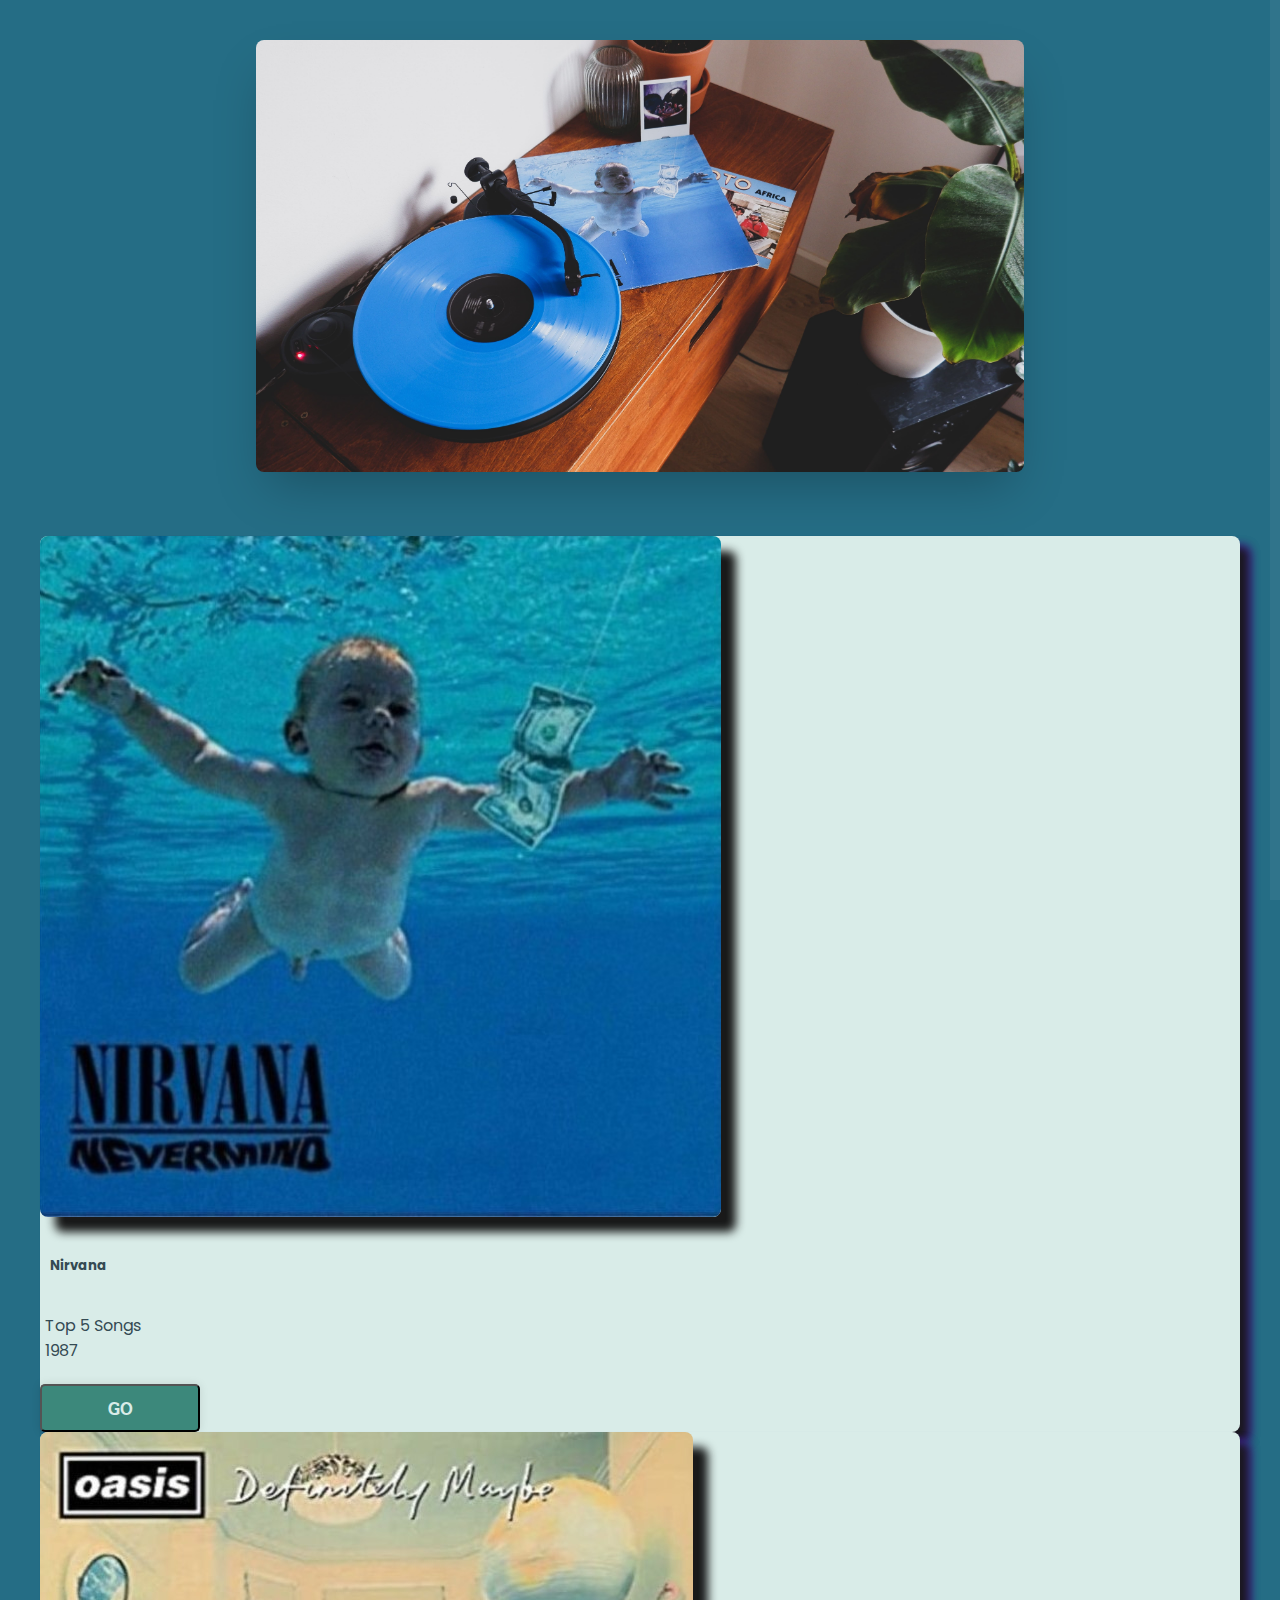
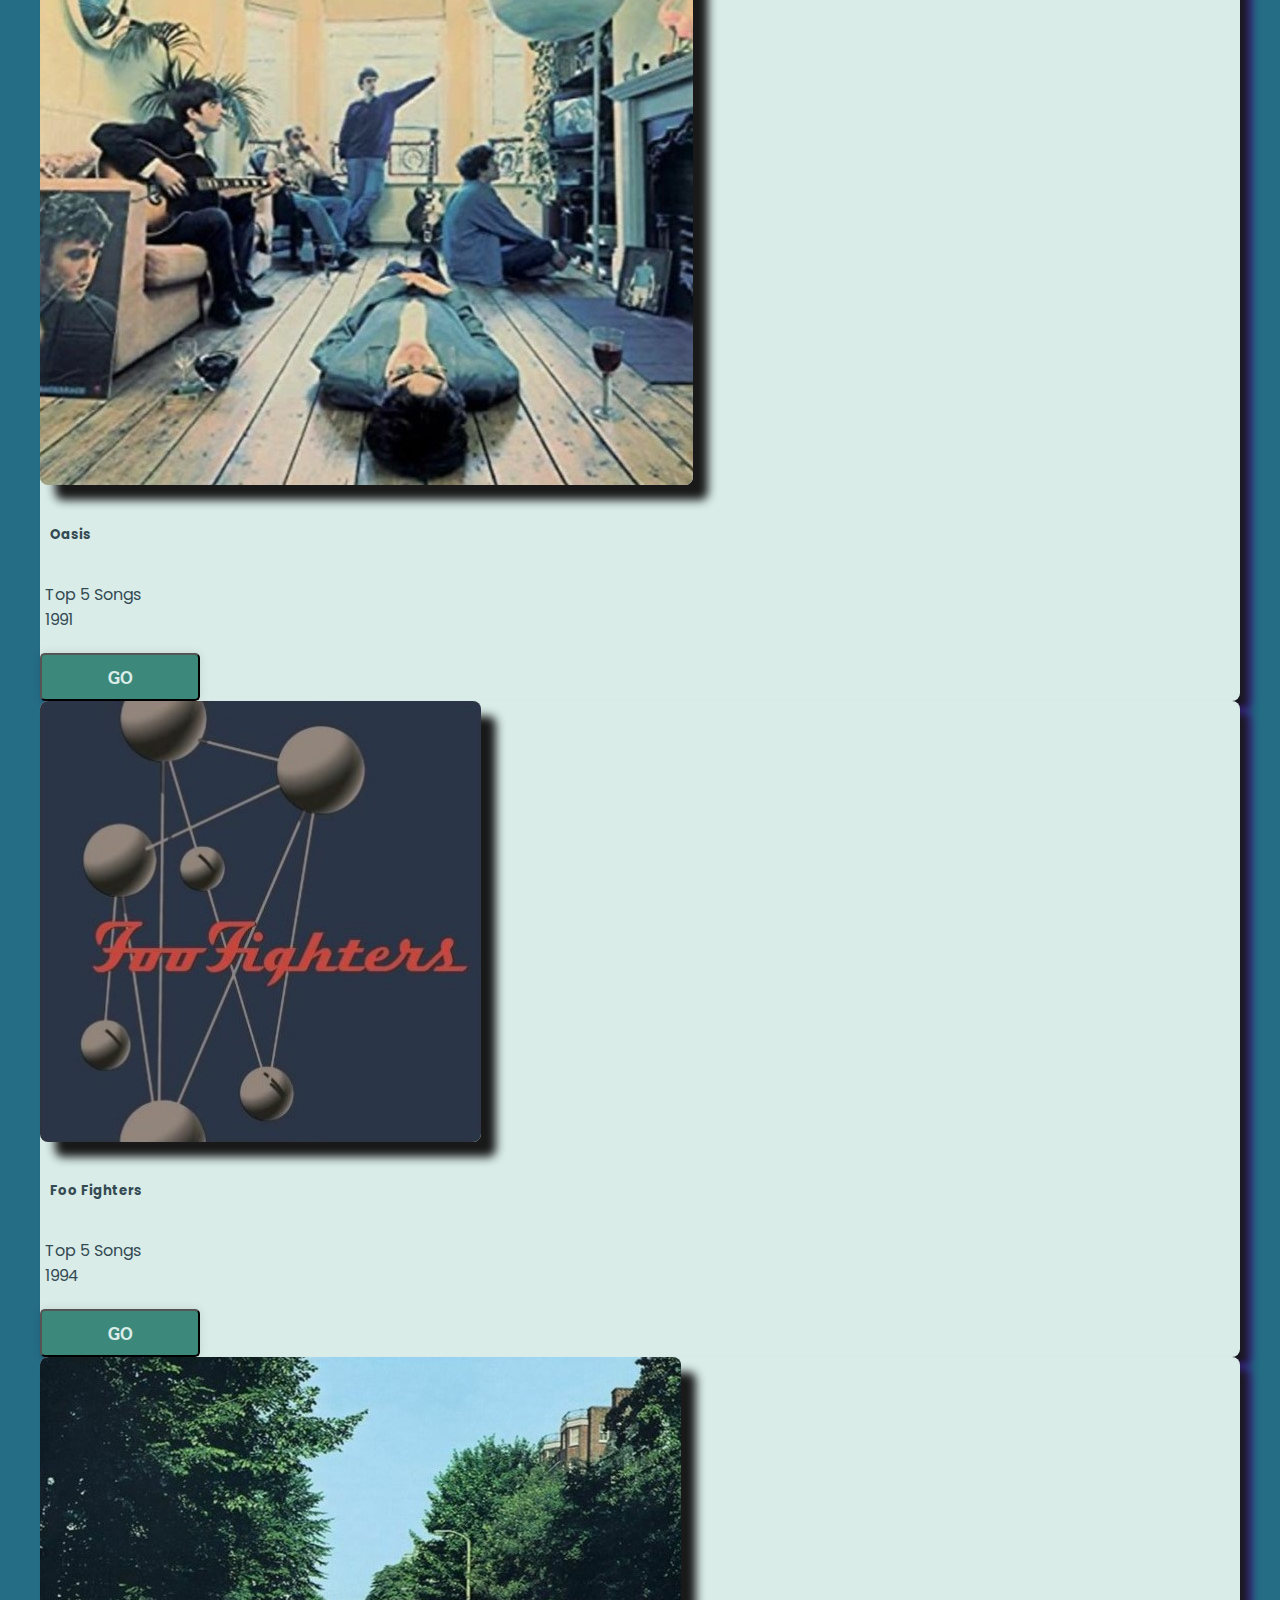
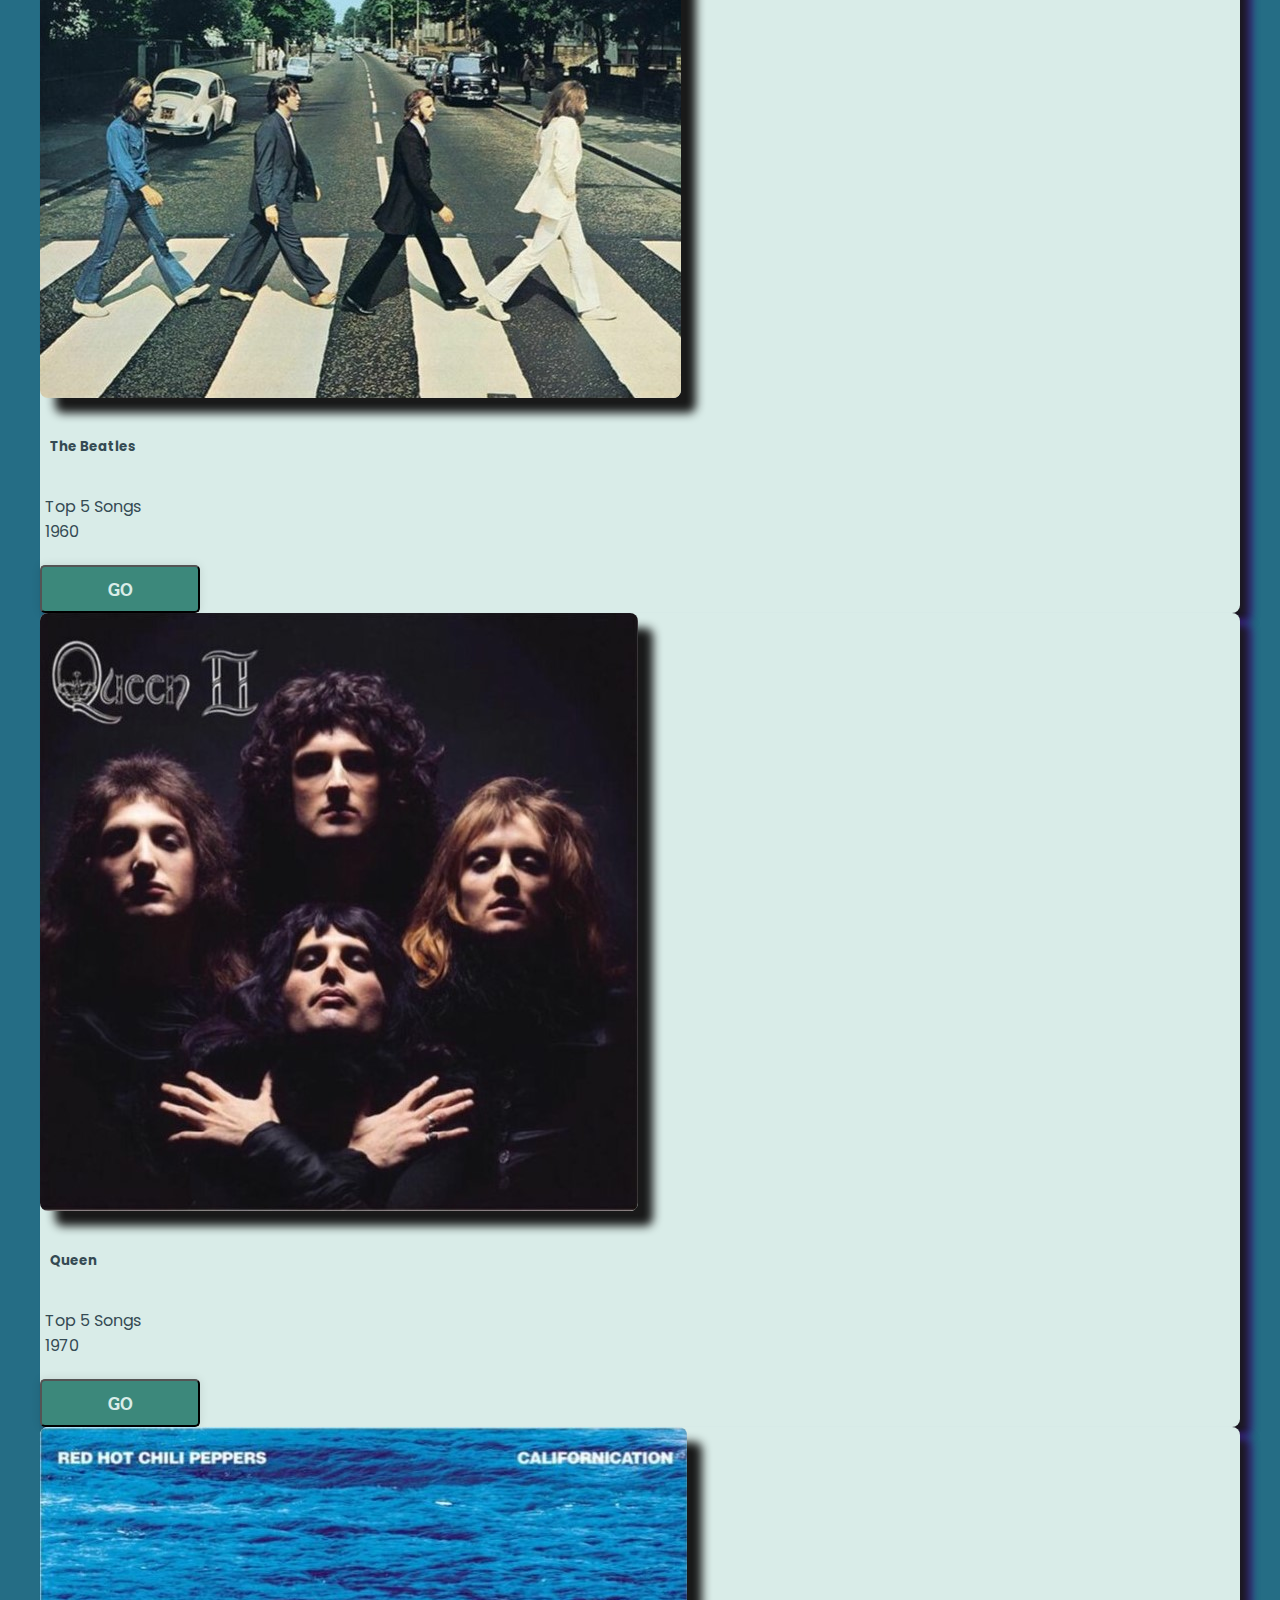
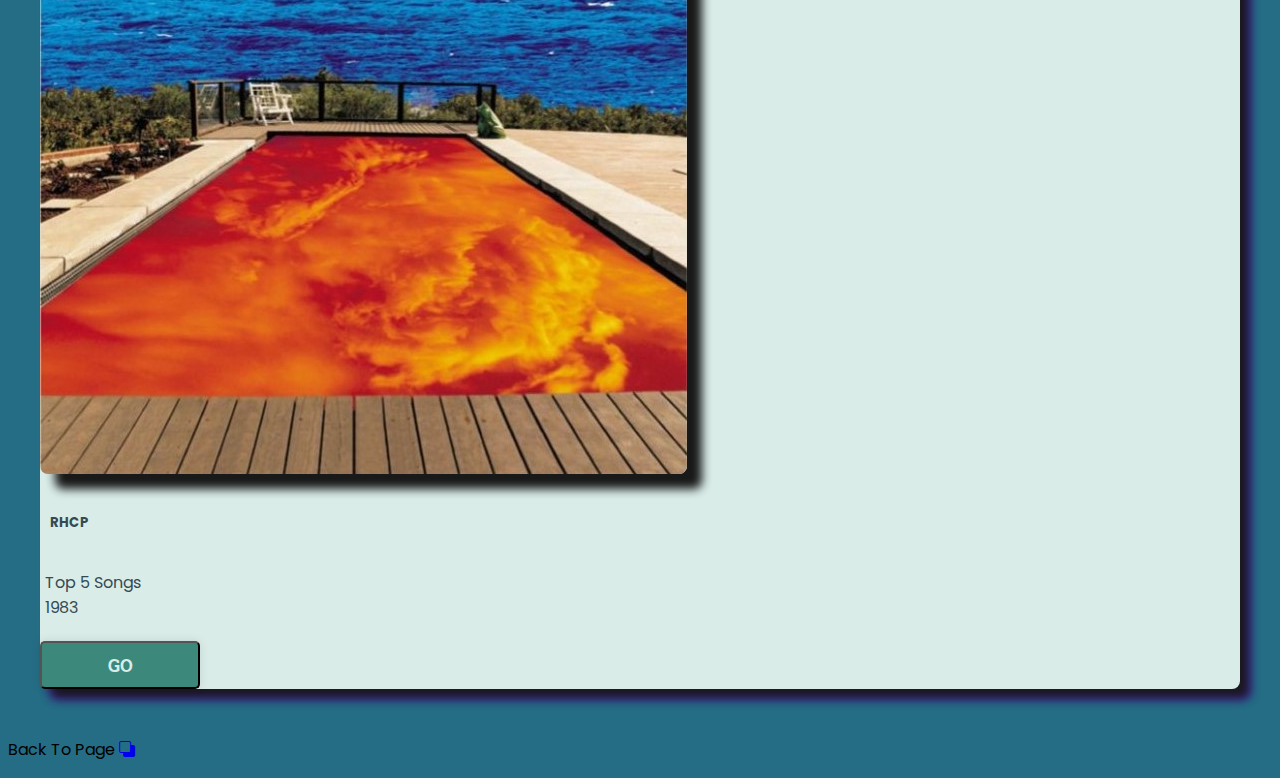
<file: Music/index.html>
<!DOCTYPE html>
<html lang="en">
<head>
    <meta charset="UTF-8">
    <meta http-equiv="X-UA-Compatible" content="IE=edge">
    <meta name="viewport" content="width=device-width, initial-scale=1.0">

    <!-- Link fonts style -->

    <link rel="preconnect" href="https://fonts.googleapis.com">
    <link rel="preconnect" href="https://fonts.gstatic.com" crossorigin>
    <link href="https://fonts.googleapis.com/css2?family=Codystar&family=Poppins:wght@200;300;400;500;600;700;800;900&display=swap" rel="stylesheet">

    <!-- End Link fonts style -->

    <!-- Font -->

    <link rel="preconnect" href="https://fonts.googleapis.com"><link rel="preconnect" href="https://fonts.gstatic.com" crossorigin><link href="https://fonts.googleapis.com/css2?family=Roboto+Slab:wght@100;300;500&display=swap" rel="stylesheet">
    
    <!-- End Font -->

    <!-- bootstrap -->

    <link href="https://cdn.jsdelivr.net/npm/bootstrap@5.1.3/dist/css/bootstrap.min.css" rel="stylesheet"
        integrity="sha384-1BmE4kWBq78iYhFldvKuhfTAU6auU8tT94WrHftjDbrCEXSU1oBoqyl2QvZ6jIW3" crossorigin="anonymous">
    <link rel="stylesheet" href="https://cdn.jsdelivr.net/npm/bootstrap-icons@1.9.1/font/bootstrap-icons.css">

    <!-- bootstrap End -->

    <!-- FAVICON -->

    <link rel="shortcut icon" href="img/favicon.ico">
    
    <!-- End FAVICON -->


    <!-- Css -->

    <link rel="stylesheet" type="text/css" href="style.css">

    <!-- Css End -->


    <!-- Bootstrap Icons -->

    <link rel="stylesheet" href="https://cdn.jsdelivr.net/npm/bootstrap-icons@1.10.2/font/bootstrap-icons.css">

    <!-- End Bootstrap Icons -->


    <!-- Judul -->

    <title>Music</title>

    <!-- Judul End -->


</head>


<body>

    <section>
    <div id="progressbar"></div>
    <div id="scrollPath"></div>
    </section>

    <!-- Image Slider -->

    <section class="container">
        <div class="slider-wrapper">
            <div class="slider">
                <img id="slider1" src="img/31.jpg" alt="Jurian Kersten">
                <img id="slider2" src="img/36.jpg" alt="Frank Okay">
                <img id="slider3" src="img/34.jpg" alt="Alexandre Debiève">
                <img id="slider4" src="img/35.jpg" alt="Ameer Basheer">
                <img id="slider5" src="img/31.jpg" alt="Jurian Kersten">
            </div>
        </div>
    </section>
    
    <!-- Image Slider End -->


    <!-- Cards -->

    <section>
        <div class="container">
            <div class="row g-4 p-4">

                <div class="col-12 col-md-6 col-lg-4" id="card">
                    <div class="card p-4 text-center">
                        <img src="img/15.jpg" alt="" class="card-img-bottom x-img">
                        <div class="card-body">
                            <h5 class="card-title">Nirvana</h5>
                            <p class="card-text">Top 5 Songs <br> 1987</p>
                            <a href="Nirvana/index.html"><button type="button" class="btn">GO</button></a>
                        </div>
                    </div>
                </div>

                <div class="col-12 col-md-6 col-lg-4">
                    <div class="card p-4 text-center">
                        <img src="img/12.jpg" alt="" class="card-img-bottom x-img">
                        <div class="card-body">
                            <h5 class="card-title">Oasis</h5>
                            <p class="card-text">Top 5 Songs <br> 1991</p>
                            <a href="Oasis/index.html"><button type="button" class="btn">GO</button></a>
                        </div>
                    </div>
                </div>

                <div class="col-12 col-md-6 col-lg-4">
                    <div class="card p-4 text-center">
                        <img src="img/16.jpg" alt="" class="card-img-bottom x-img">
                        <div class="card-body">
                            <h5 class="card-title">Foo Fighters</h5>
                            <p class="card-text">Top 5 Songs <br> 1994</p>
                            <a href="Foo Fighters/index.html"><button type="button" class="btn">GO</button></a>
                        </div>
                    </div>
                </div>

                <div class="col-12 col-md-6 col-lg-4">
                    <div class="card p-4 text-center">
                        <img src="img/14.jpg" alt="" class="card-img-bottom x-img">
                        <div class="card-body">
                            <h5 class="card-title">The Beatles</h5>
                            <p class="card-text">Top 5 Songs <br> 1960</p>
                            <a href="The Beatles/index.html"><button type="button" class="btn">GO</button></a>
                        </div>
                    </div>
                </div>

                <div class="col-12 col-md-6 col-lg-4">
                    <div class="card p-4 text-center">
                        <img src="img/13.jpg" alt="" class="card-img-bottom x-img">
                        <div class="card-body">
                            <h5 class="card-title">Queen</h5>
                            <p class="card-text">Top 5 Songs <br> 1970</p>
                            <a href="Queen/index.html"><button type="button" class="btn">GO</button></a>
                        </div>
                    </div>
                </div>

                <div class="col-12 col-md-6 col-lg-4">
                    <div class="card p-4 text-center">
                        <img src="img/17.jpg" alt="" class="card-img-bottom x-img">
                        <div class="card-body">
                            <h5 class="card-title">RHCP</h5>
                            <p class="card-text">Top 5 Songs <br> 1983</p>
                            <a href="Red Hot Chili Peppres/index.html"><button type="button" class="btn">GO</button></a>
                        </div>
                    </div>
                </div>

            </div>
        </div>
    </section>

    <!-- Cards End -->

    <!-- Footer -->

    <footer class="pb-3 text-center">
        <p class="text_back"> Back To Page <a href="../index.html" class="text-white"> <i class="bi bi-back"> </i></a></p>
      </footer>
      
      <!-- End Footer -->

      <!-- Scoll Bar Js -->
      <script type="text/javascript">
        let progress = document.getElementById('progressbar');
        let totalHeight = document.body.scrollHeight - window.innerHeight;
        window.onscroll = function(){
            let progressHeight = (window.pageYOffset / totalHeight) * 100;
            progress.style.height = progressHeight + "%";
        }
      </script>
      <!-- End Scoll Bar Js -->
    
</body>


</html>
</file>
<file: Music/style.css>
/* hiden Scrollbar */
::-webkit-scrollbar
{
    display: none;
}


html
{
    scroll-behavior: smooth;
    scroll-padding-top: 300px;
}

body
{
    font-family: 'Poppins', sans-serif;
    background-color: #256D85;
}


/* ScrollBar */
#scrollPath
{
    position: fixed;
    top: 0;
    right: 0;
    width: 10px;
    height: 100%;
    background: rgba(255, 255, 255, 0.05);
}

#progressbar
{
    position: fixed;
    top: 0;
    right: 0;
    width: 10px;
    background: linear-gradient(to top, #5CCB92, #00ffe7);
}

#progressbar::before
{
    content: '';
    position: absolute;
    top: 0;
    left: 0;
    width: 100%;
    height: 100%;
    background: linear-gradient(to top, #5CCB92, #00ffe7);
    filter: blur(10px);
}
#progressbar::after
{
    content: '';
    position: absolute;
    top: 0;
    left: 0;
    width: 100%;
    height: 100%;
    background: linear-gradient(to top, #5CCB92, #00ffe7);
    filter: blur(30px);
}


/* Image Slider */
.container
{
    padding: 2rem;
}

.slider-wrapper
{
    position: relative;
    max-width: 48rem;
    margin: 0 auto;
}

.slider
{
    display: flex;
    aspect-ratio: 16 / 9;
    overflow-x: auto;
    scroll-snap-type: x mandatory;
    scroll-behavior: smooth;
    box-shadow: 0 1.5rem 3rem -0.75rem hsla(0, 0%, 0%, 0.25);
    border-radius: 0.5rem;
}

.slider img
{
    flex: 1 0 100%;
    scroll-snap-align: start;
    object-fit: cover;
    animation: 45s slider infinite;
}


/* Card */
.card
{
    box-shadow: 10px 10px 10px 0 rgba(24, 24, 23, 0.952),
    10px 10px 10px 0 rgba(102, 7, 255, 0.7);
    background-color: #D9ECE8;
    border-radius: 0.5rem;
}

.card img
{
    box-shadow: 15px 15px 10px 0 rgba(15, 15, 15, 0.952);
    aspect-ratio: 10 / 10;
    border-radius: 0.5rem;
    object-fit: cover;
}

.card-title
{
    padding: 10px;
    color: #344A53;
}

.card-text
{
    padding: 5px;
    color: #344A53;
}

.btn
{
    font-family: 'Roboto Slab', serif;
    font-size: 18px;
    font-weight: bold;
    background: #3C887B;
    width: 160px;
    padding: 10px;
    text-align: center;
    text-decoration: none;
    text-transform: uppercase;
    color:  #D9ECE8;
    border-radius: 5px;
    cursor: pointer;
    box-shadow: 0 0 10px rgba(0, 0, 0, 0.1);
    -webkit-transition-duration: 0.3s;
    transition-duration: 0.3s;
    -webkit-transition-property: box-shadow, transform;
    transition-property: box-shadow, transform;
}
.btn:hover, .btn:focus, .btn:active
{
    box-shadow: 0 0 20px rgba(0, 0, 0, 0.5);
    -webkit-transform: scale(1.1);
    transform: scale(1.1);
}


/* Resvonsip */
@media screen and (max-width: 767px){
    .container
    {
        padding: 1rem;
    }
    .card
    {
        width: 310px;
        display: block;
        margin-left: auto;
        margin-right: auto;
        border-radius: 2rem;
    }
    .card img 
    {
        width: 250px;
        display: block;
        margin-left: auto;
        margin-right: auto;
        aspect-ratio: 6 / 6;
    }
    .btn
    {
        cursor: pointer;
    }
    .card-title
    {
        color: #344A53;
    }
    
}

@media screen and (max-width: 575px){
    .container
    {
        padding: 1rem;
    }
    .card
    {
        width: 250px;
        display: block;
        margin-left: auto;
        margin-right: auto;
        border-radius: 2rem;
    }
    .card img 
    {
        width: 200px;
        display: block;
        margin-left: auto;
        margin-right: auto;
        aspect-ratio: 6 / 6;
    }
    .card-title
    {
        font-size: 16px;
        text-align: center;
        color: #344A53;
    }
    .card-text
    {
        font-size: 14px;
        text-align: center;
    }
    .text_back
    {
        font-size: 15px;
    }
    
}
@media screen and (max-width: 460px) {
    .container
    {
        padding: 1rem;
    }
    .card
    {
        width: 250px;
        display: block;
        margin-left: auto;
        margin-right: auto;
        border-radius: 2rem;
    }
    .card img 
    {
        width: 200px;
        display: block;
        margin-left: auto;
        margin-right: auto;
        aspect-ratio: 5 / 5;
    }
    .card-title
    {
        font-size: 16px;
        text-align: center;
        color: #344A53;
    }
    .card-text
    {
        font-size: 13px;
        text-align: center;
    }
    .text_back
    {
        font-size: 15px;
    }
}

@media screen and (max-width: 360px) {
    .container
    {
        padding: 1rem;
    }
    .card
    {
        width: 200px;
        display: block;
        margin-left: auto;
        margin-right: auto;
        border-radius: 2rem;
    }
    .card img 
    {
        width: 150px;
        display: block;
        margin-left: auto;
        margin-right: auto;
        aspect-ratio: 5 / 5;
    }
    .card-title
    {
        font-size: 14px;
        text-align: center;
        color: #344A53;
    }
    .card-text
    {
        font-size: 12px;
    }
    .btn
    {
        width: 100px;
        font-size: 14px;
    }
    .text_back
    {
        font-size: 14px;
    }
    
}
@media screen and (max-width: 280px) {
    .container
    {
        padding: 1rem;
    }
    .card
    {
        width: 180px;
        display: block;
        margin-left: auto;
        margin-right: auto;
        border-radius: 5rem;
    }
    .card img 
    {
        width: 120px;
        display: block;
        margin-left: auto;
        margin-right: auto;
        border-radius: 4rem;
    }
    .card-title
    {
        font-size: 15px;
        text-align: center;
        color: #344A53;
    }
    .card-text
    {
        font-size: 12px;
        text-align: center;
    }
    .text_back
    {
        font-size: 12px;
    }
}





@keyframes slider
{
    0%{
        transform: translateX(0);
    }
    20%{
        transform: translateX(0);
    }
    25%{
        transform: translateX(-100%);
    }
    45%{
        transform: translateX(-100%);
    }
    50%{
        transform: translateX(-200%);
    }
    70%{
        transform: translateX(-200%);
    }
    75%{
        transform: translateX(-300%);
    }
    95%{
        transform: translateX(-300%);
    }
    100%{
        transform: translateX(-400%);
    }
}
</file>
